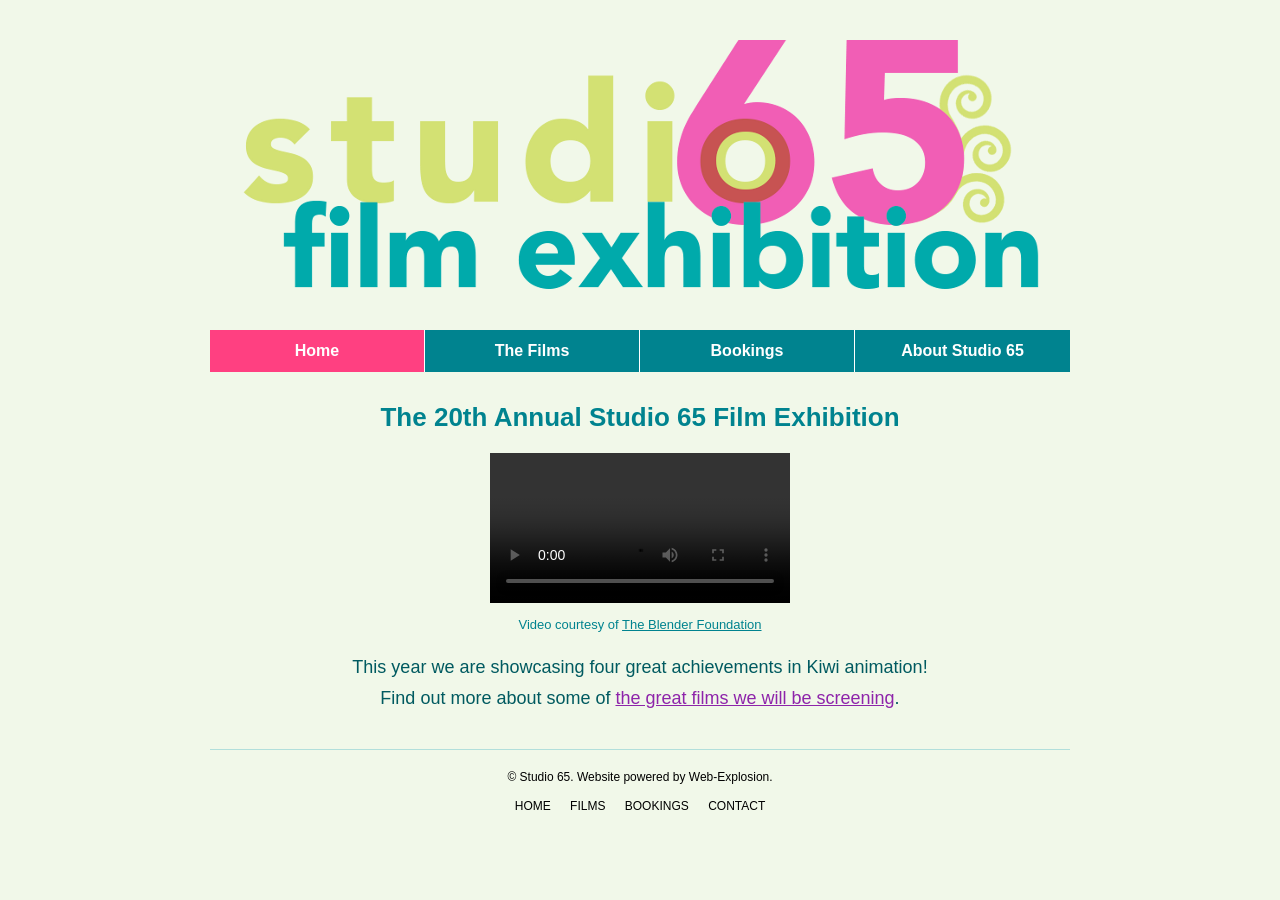
<file: index.html>
<!DOCTYPE html>
<html lang="it">
<head>
  <meta charset="UTF-8">
  <meta name="viewport" content="width=device-width, initial-scale=1.0">
  <title>Studio 65 Film Exhibition</title>
  <link rel="stylesheet" href="styles.css">
</head>
<body>

  <div class="container">
    <header>
      <a href="index.html">
        <img src="images/logo.png" alt="Studio 65 Film Exhibition Logo" class="logo-img">
      </a>
    </header>

    <nav>
      <ul>
        <li class="active"><a href="index.html">Home</a></li>
        <li><a href="films.html">The Films</a></li>
        <li><a href="bookings.html ">Bookings</a></li>
        <li><a href="about.html">About Studio 65</a></li>
      </ul>
    </nav>

    <main>
      <h1>The 20th Annual Studio 65 Film Exhibition</h1>

      <div class="media-container">
        <video controls>
          <source src="video/big_buck_bunny.mp4" type="video/mp4">
          <source src="video/big_buck_bunny.mp4" type="video/webm">
          Il tuo browser non supporta il tag video.
        </video>
      </div>
      
      <p class="caption">Video courtesy of <a href="https://www.blender.org/about/foundation/" target="_blank" rel="noopener noreferrer">The Blender Foundation</a></p>
      
      <p class="intro-text">This year we are showcasing four great achievements in Kiwi animation!</p>
      
      <p class="link-text">Find out more about some of <a href="films.html">the great films we will be screening</a>.</p>
    </main>

    <footer>
      <p>&copy; Studio 65. Website powered by Web-Explosion.</p>
      <div class="footer-links">
        <a href="index.html">HOME</a>
        <a href="films.html">FILMS</a>
        <a href="#">BOOKINGS</a>
        <a href="#">CONTACT</a>
      </div>
    </footer>
  </div>

</body>
</html>
</file>
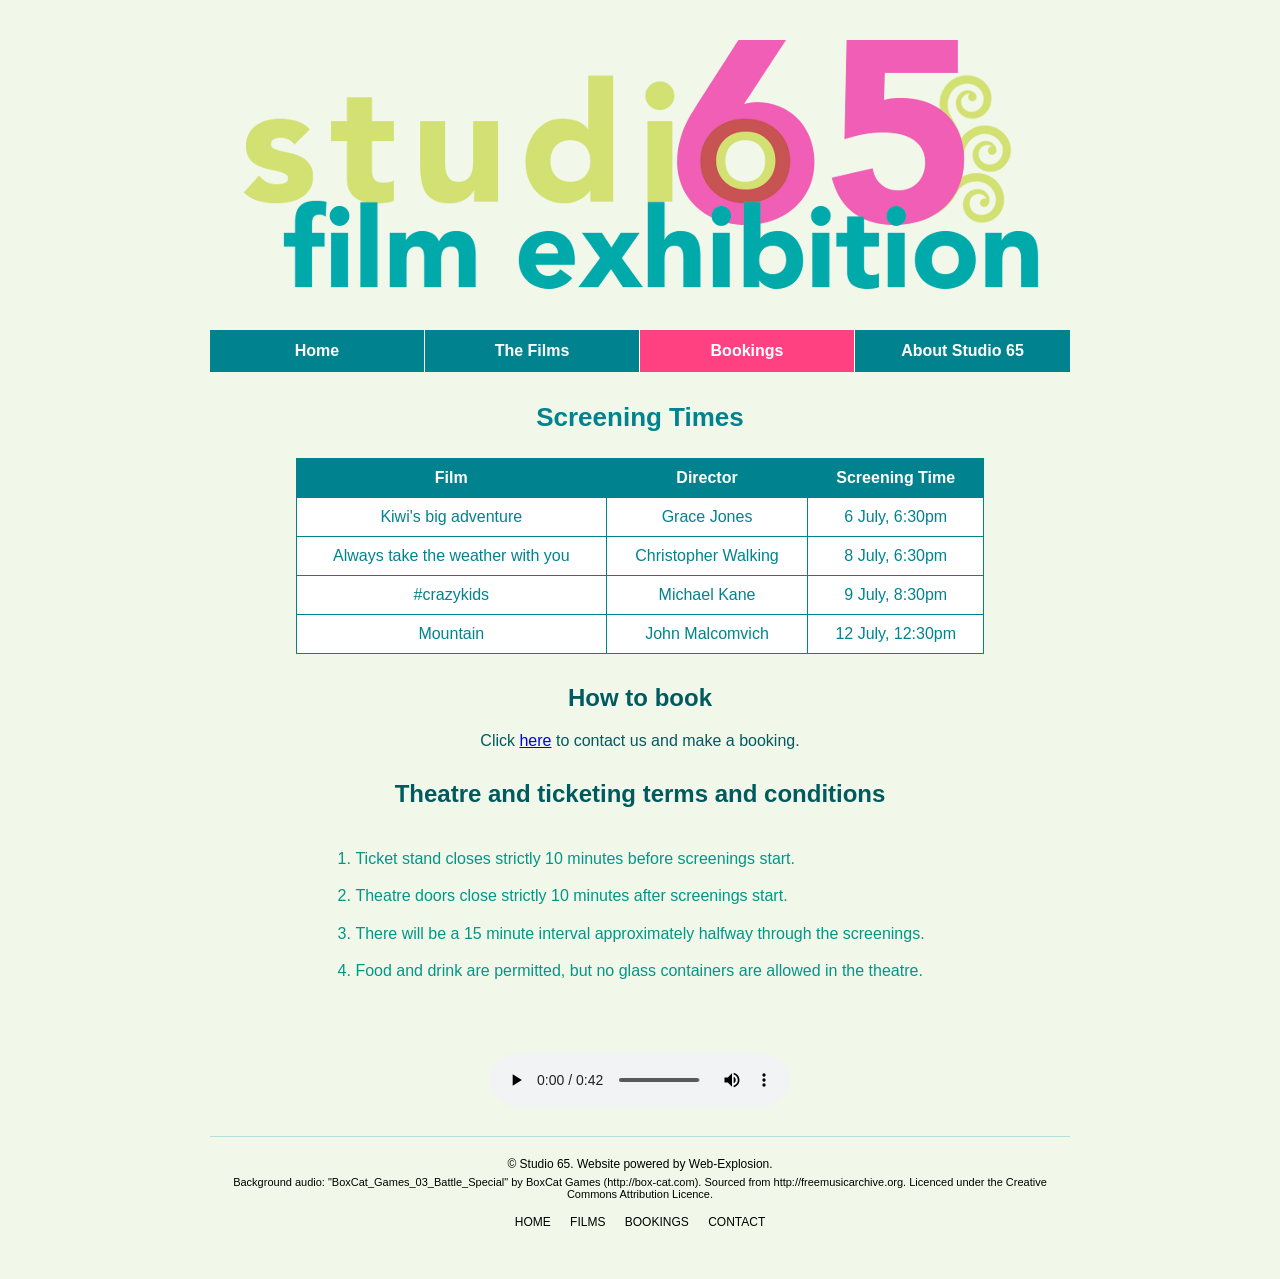
<file: bookings.html>
<!DOCTYPE html>
<html lang="it">
<head>
  <meta charset="UTF-8">
  <meta name="viewport" content="width=device-width, initial-scale=1.0">
  <title>Bookings - Studio 65 Film Exhibition</title>
  <link rel="stylesheet" href="styles.css">
</head>
<body>

  <div class="container">
    <!-- Header / Logo -->
    <header>
      <a href="index.html">
        <img src="images/logo.png" alt="Studio 65 Film Exhibition Logo" class="logo-img">
      </a>
    </header>

    <!-- Navigation -->
    <nav>
      <ul>
        <li><a href="index.html">Home</a></li>
        <li><a href="films.html">The Films</a></li>
        <li class="active"><a href="bookings.html">Bookings</a></li>
        <li><a href="about.html">About Studio 65</a></li>
      </ul>
    </nav>

    <!-- Contenuto principale -->
    <main class="bookings-content">
      <h1>Screening Times</h1>

      <!-- Tabella degli orari -->
      <table class="screening-table">
        <thead>
          <tr>
            <th>Film</th>
            <th>Director</th>
            <th>Screening Time</th>
          </tr>
        </thead>
        <tbody>
          <tr>
            <td>Kiwi's big adventure</td>
            <td>Grace Jones</td>
            <td>6 July, 6:30pm</td>
          </tr>
          <tr>
            <td>Always take the weather with you</td>
            <td>Christopher Walking</td>
            <td>8 July, 6:30pm</td>
          </tr>
          <tr>
            <td>#crazykids</td>
            <td>Michael Kane</td>
            <td>9 July, 8:30pm</td>
          </tr>
          <tr>
            <td>Mountain</td>
            <td>John Malcomvich</td>
            <td>12 July, 12:30pm</td>
          </tr>
        </tbody>
      </table>

      <!-- Sezione Come Prenotare -->
      <h2>How to book</h2>
      <p>Click <a href="about.html">here</a> to contact us and make a booking.</p>

      <!-- Termini e Condizioni -->
      <h2>Theatre and ticketing terms and conditions</h2>
      <ol class="terms-list">
        <li>Ticket stand closes strictly 10 minutes before screenings start.</li>
        <li>Theatre doors close strictly 10 minutes after screenings start.</li>
        <li>There will be a 15 minute interval approximately halfway through the screenings.</li>
        <li>Food and drink are permitted, but no glass containers are allowed in the theatre.</li>
      </ol>

      <!-- Lettore Audio -->
      <div class="audio-container">
        <audio controls>
          <source src="audio/BoxCat_Games_-_03_-_Battle_Special.mp3" type="audio/mpeg">
          Il tuo browser non supporta l'elemento audio.
        </audio>
      </div>
    </main>

    <!-- Footer -->
    <footer>
      <p>&copy; Studio 65. Website powered by Web-Explosion.</p>
      <p class="audio-credit">
        Background audio: "BoxCat_Games_03_Battle_Special" by BoxCat Games (http://box-cat.com). Sourced from http://freemusicarchive.org. Licenced under the Creative Commons Attribution Licence.
      </p>
      <div class="footer-links">
        <a href="index.html">HOME</a>
        <a href="films.html">FILMS</a>
        <a href="bookings.html">BOOKINGS</a>
        <a href="#">CONTACT</a>
      </div>
    </footer>
  </div>

</body>
</html>
</file>
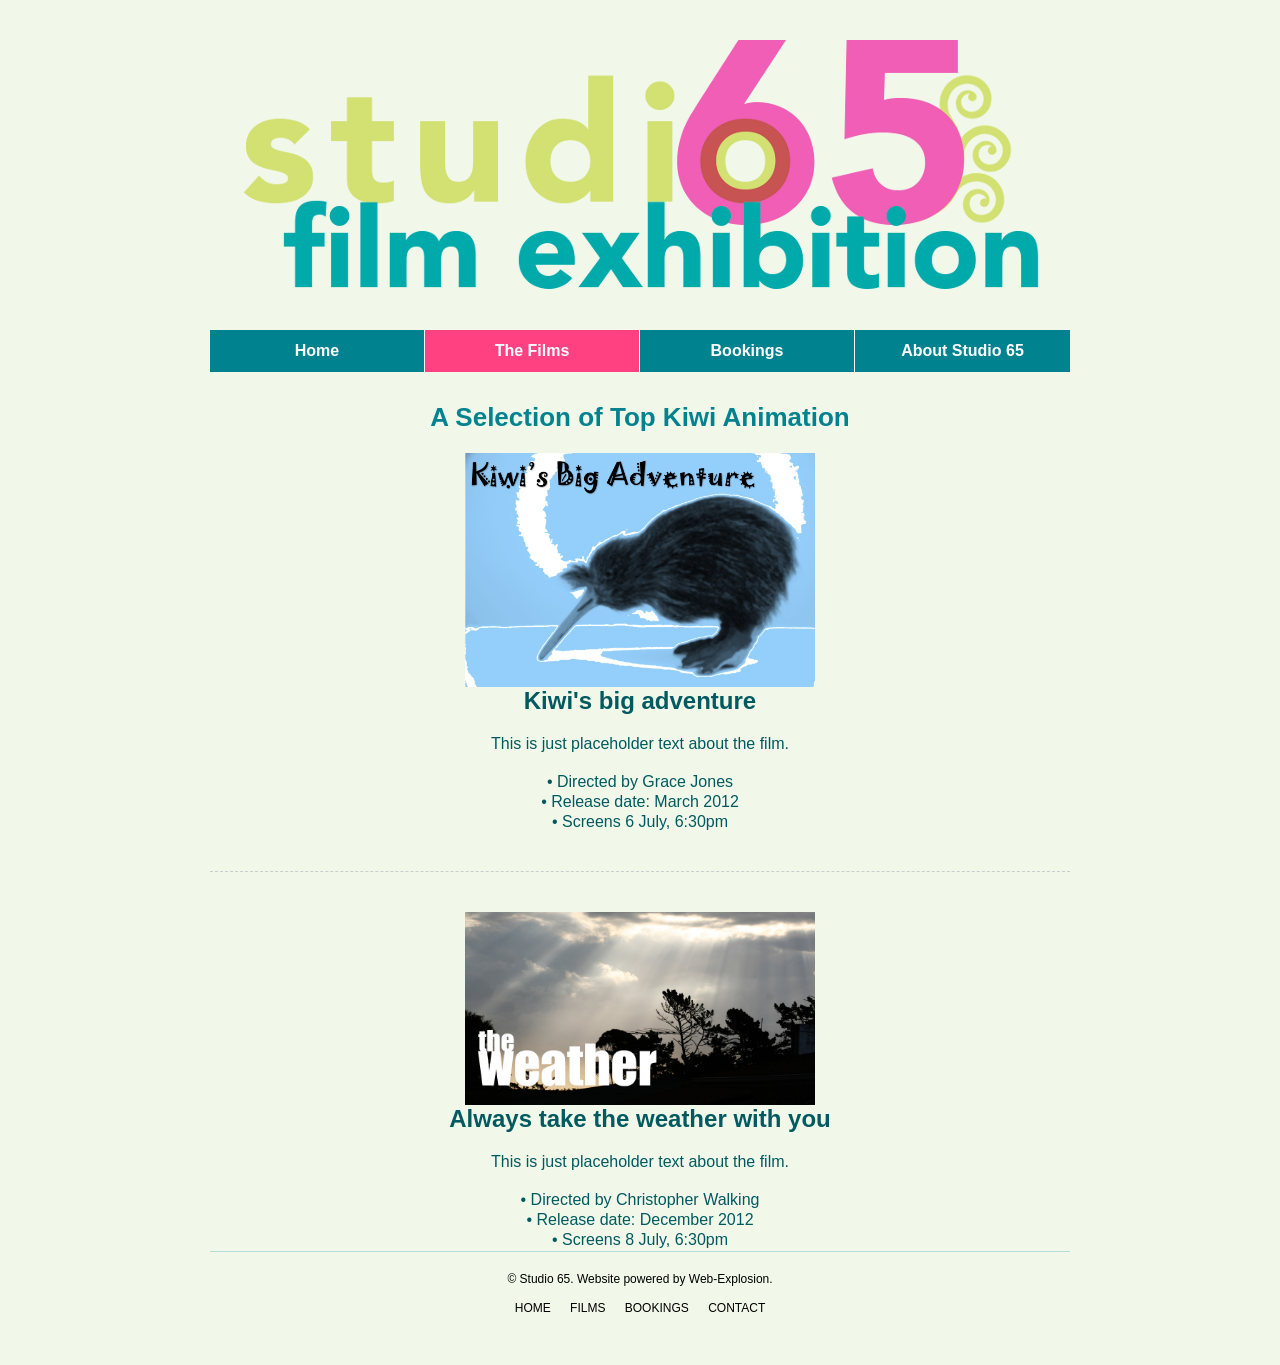
<file: films.html>
<!DOCTYPE html>
<html lang="it">
<head>
  <meta charset="UTF-8">
  <meta name="viewport" content="width=device-width, initial-scale=1.0">
  <title>The Films - Studio 65 Film Exhibition</title>
  <link rel="stylesheet" href="styles.css">
</head>
<body>

  <div class="container">
    <!-- Header / Logo -->
    <header>
      <a href="index.html">
        <img src="images/logo.png" alt="Studio 65 Film Exhibition Logo" class="logo-img">
      </a>
    </header>

    <!-- Navigation -->
    <nav>
      <ul>
        <li><a href="index.html">Home</a></li>
        <li class="active"><a href="films.html">The Films</a></li>
        <li><a href="bookings.html">Bookings</a></li>
        <li><a href="about.html">About Studio 65</a></li>
      </ul>
    </nav>

    <!-- Contenuto principale -->
    <main>
      <h1>A Selection of Top Kiwi Animation</h1>

      <!-- Primo film -->
      <section class="film-item">
        <img src="posters/kiwi.jpg" alt="Kiwi's Big Adventure">
        <h2>Kiwi's big adventure</h2>
        <p>This is just placeholder text about the film.</p>
        <ul>
          <li>• Directed by Grace Jones</li>
          <li>• Release date: March 2012</li>
          <li>• Screens 6 July, 6:30pm</li>
        </ul>
      </section>

      <hr>

      <!-- Secondo film -->
      <section class="film-item">
        <img src="posters/the_weather.jpg" alt="The Weather">
        <h2>Always take the weather with you</h2>
        <p>This is just placeholder text about the film.</p>
        <ul>
          <li>• Directed by Christopher Walking</li>
          <li>• Release date: December 2012</li>
          <li>• Screens 8 July, 6:30pm</li>
        </ul>
      </section>
    </main>

    <!-- Footer -->
    <footer>
      <p>&copy; Studio 65. Website powered by Web-Explosion.</p>
      <div class="footer-links">
        <a href="index.html">HOME</a>
        <a href="films.html">FILMS</a>
        <a href="#">BOOKINGS</a>
        <a href="#">CONTACT</a>
      </div>
    </footer>
  </div>

</body>
</html>
</file>
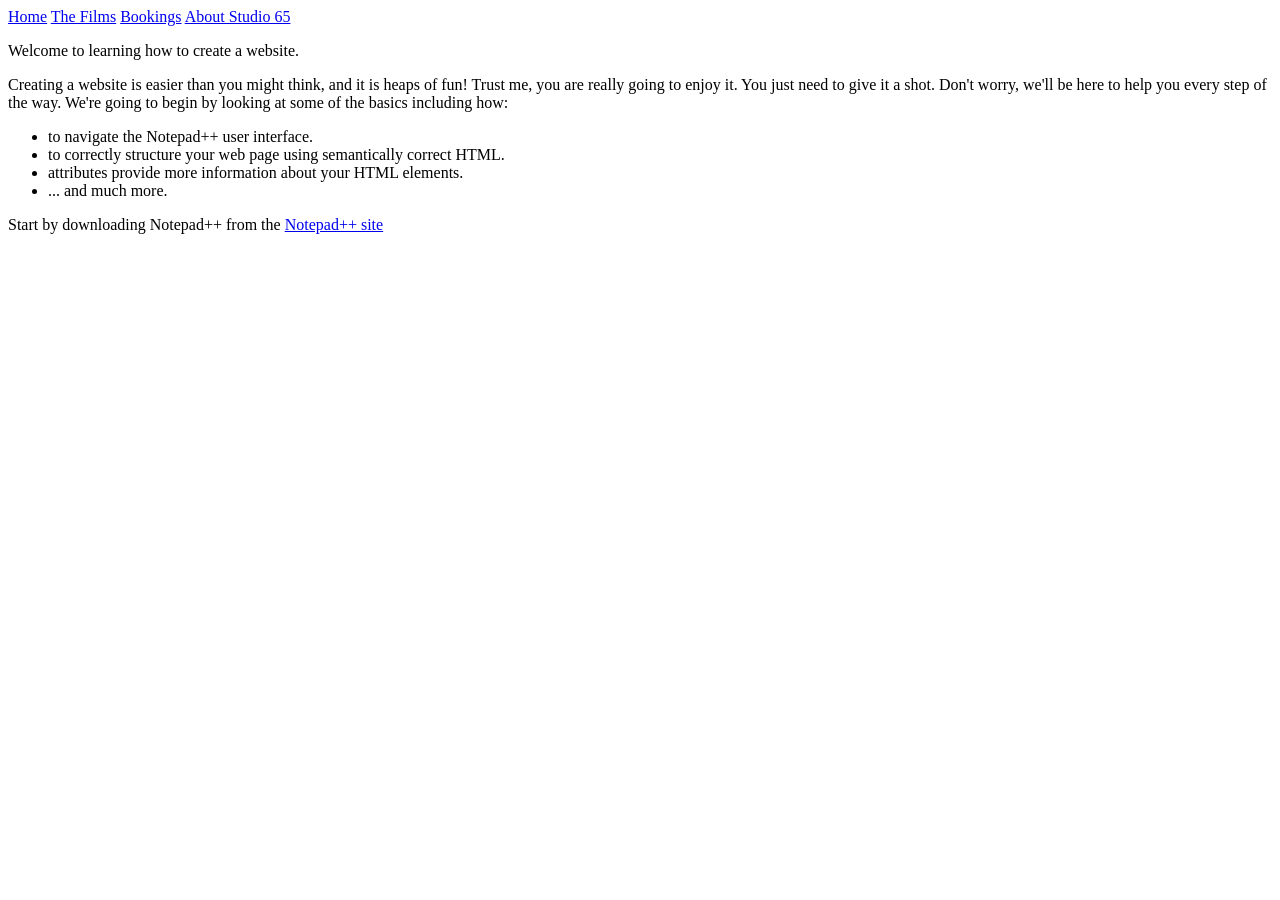
<file: sample.html>
<!DOCTYPE html>
	<html lang="en">
<head>
	<meta charset="UTF-8"/>
	<title>Creating a website</title>
</head>
<body>
	<nav> 
        <a href="index.html">Home</a>
		<a href="html5.html">The Films</a>
		<a href="css.html">Bookings</a>
		<a href="php.html">About Studio 65</a>
	</nav>
	<p> Welcome to learning how to create a website. </p>
	<p> Creating a website is easier than you might think, and it is heaps of fun! Trust me, you are really going to enjoy it. You just need to give it a shot. Don't worry, we'll be here to help you every step of the way. We're going to begin by looking at some of the basics including how:</p>
		<ul>
			<li> to navigate the Notepad++ user interface.</li>
			<li> to correctly structure your web page using semantically correct HTML.</li>
			<li> attributes provide more information about your HTML elements. </li>
			<li> ... and much more.</li>
		</ul>
	<p> Start by downloading Notepad++ from the <a href = "https://notepad-plus-plus.org/download"> Notepad++ site </a><p>
</body>
</html>
</file>
<file: styles.css>
* {
    box-sizing: border-box;
    margin: 0;
    padding: 0;
  }
  
  body {
    background-color: #f1f8e9;
    font-family: Arial, sans-serif;
    color: #005a60;
    text-align: center;
  }
  
  .container {
    max-width: 900px;
    margin: 0 auto;
    padding: 20px;
  }
  
  /* Header e Logo */
  header {
    margin-top: 20px;
    margin-bottom: 25px;
  }
  
  .logo-text {
    font-size: 55px;
    font-weight: bold;
    line-height: 1;
    color: #cddc39;
  }
  
  .logo-text .number {
    color: #ff4081;
  }
  
  .sub-logo {
    font-size: 48px;
    font-weight: bold;
    color: #00838f;
    letter-spacing: -1px;
  }
  
  /* Menu di navigazione */
  nav ul {
    list-style: none;
    display: flex;
    justify-content: center;
    background-color: #00838f;
    margin-bottom: 30px;
  }
  
  nav li {
    flex: 1;
  }
  
  nav a {
    display: block;
    padding: 12px 0;
    color: #ffffff;
    text-decoration: none;
    font-weight: bold;
    border-right: 1px solid #ffffff;
  }
  
  nav li:last-child a {
    border-right: none;
  }
  
  nav li.active a {
    background-color: #ff4081;
  }
  
  /* Contenuto Principale */
  main h1 {
    color: #00838f;
    font-size: 26px;
    margin-bottom: 20px;
  }
  
  .media-container {
    margin: 0 auto 10px;
    max-width: 500px;
  }
  
  .media-container img {
    width: 100%;
    height: auto;
    border-radius: 4px;
    display: block;
  }
  
  .caption {
    font-size: 13px;
    color: #00838f;
    margin-bottom: 25px;
  }
  
  .caption a {
    color: #00838f;
  }
  
  .intro-text {
    font-size: 18px;
    margin-bottom: 10px;
  }
  
  .link-text {
    font-size: 18px;
    margin-bottom: 40px;
  }
  
  .link-text a {
    color: #8e24aa;
  }
  
  /* Footer */
  footer {
    border-top: 1px solid #b2dfdb;
    padding-top: 20px;
    padding-bottom: 30px;
    font-size: 12px;
    color: #000000;
  }
  
  .footer-links {
    margin-top: 15px;
  }
  
  .footer-links a {
    color: #000000;
    margin: 0 8px;
    text-decoration: none;
  }
  
  .footer-links a:hover {
    text-decoration: underline;
  }

  .film-item img {
    max-width: 350px; /* Modifica questo valore per ingrandire o rimpicciolire */
    width: 100%;       /* Rende l'immagine reattiva su schermi piccoli */
    height: auto;      /* Mantiene le proporzioni senza distorcere l'immagine */
    display: block;
    margin: 0 auto;    /* Centra l'immagine orizzontalmente (opzionale) */
  }
  

  .film-item + hr,
hr {
  margin-top: 40px;    /* Spazio sopra la linea */
  margin-bottom: 40px; /* Spazio sotto la linea */
  border: 0;
  border-top: 1px dashed #ccc; /* Mantieni lo stile della linea visibile */
}

.film-item h2 {
  margin-bottom: 20px; 
}

/* Spazio sotto il testo descrittivo prima dell'elenco */
.film-item p {
  margin-top: 0;
  margin-bottom: 20px; 
}

/* Rimuove i pallini e gestisce l'elenco per TUTTI i film */
.film-item ul {
  list-style-type: none;
  padding-left: 0;
  margin-top: 0;
}

.film-item li {
  margin-bottom: 2px;
}

.bookings-content {
  text-align: center;
}

/* Stile Tabella Aggiornato */
.screening-table {
  width: 80%;
  margin: 25px auto;
  border-collapse: collapse;
  background-color: #ffffff; /* Sfondo bianco per staccare dallo sfondo pagina */
  border: 1px solid #00838f;
}

.screening-table th {
  background-color: #00838f; /* Colore turchese coerente con il resto del sito */
  color: #ffffff;
  padding: 10px 15px;
  font-weight: bold;
  border: 1px solid #00838f;
}

.screening-table td {
  border: 1px solid #00838f;
  padding: 10px 15px;
  color: #00838f;
  text-align: center;
}

/* Lista numerata centrata per le condizioni */
.terms-list {
  display: inline-block;
  text-align: left;
  margin-top: 20px;
  margin-bottom: 30px;
  color: #009688;
}

.audio-container {
  margin: 25px 0;
}

.audio-credit {
  font-size: 11px;
  margin: 5px 0;
}

/* Aumenta lo spazio sotto i titoli h2 nella pagina Bookings */
.bookings-content h2 {
  margin-top: 30px;    /* Spazio sopra il titolo */
  margin-bottom: 20px; /* Spazio sotto il titolo (tra l'h2 e la frase) */
}

.terms-list li {
  margin-bottom: 15px; /* Spazio verticale tra un punto e l'altro */
  line-height: 1.4;    /* Rende il testo multilinea più leggibile */
}

.about-content h2 {
  margin-top: 35px;
  margin-bottom: 15px;
}

.about-content p {
  line-height: 1.6;
  margin-bottom: 20px;
}

.contact-info {
  margin-bottom: 8px !important;
}

.contact-info a {
  color: #00838f;
}
</file>
